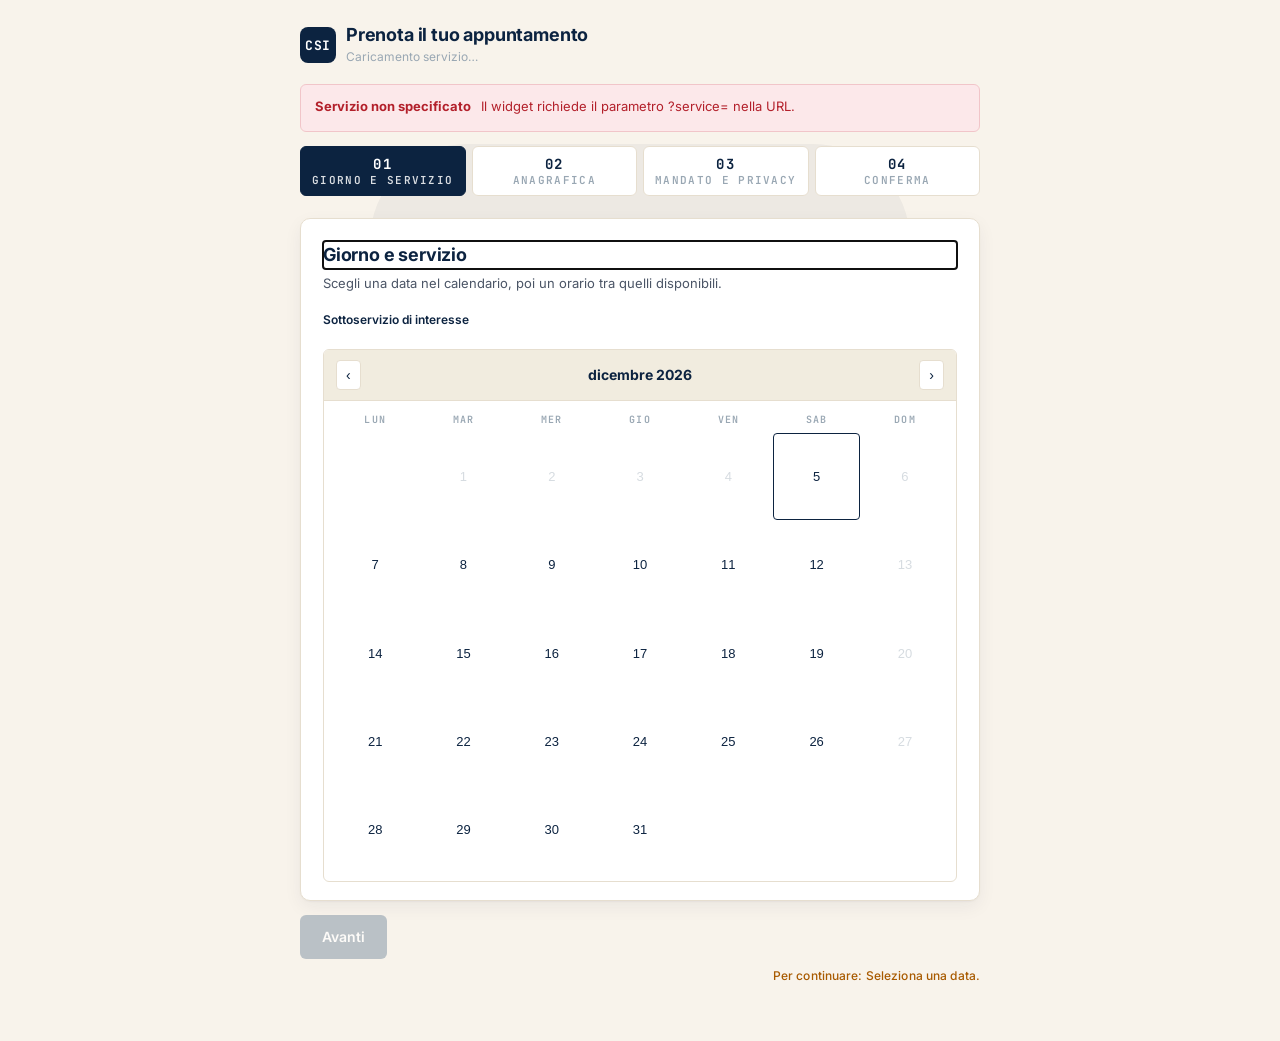
<file: widget.html>
<!doctype html>
<html lang="it">
<head>
<meta charset="utf-8">
<meta name="viewport" content="width=device-width, initial-scale=1">
<title>C.S.I. · Prenota appuntamento</title>
<meta name="robots" content="noindex,nofollow">
<meta name="theme-color" content="#0c2340">
<link rel="preconnect" href="https://fonts.googleapis.com">
<link rel="preconnect" href="https://fonts.gstatic.com" crossorigin>
<link href="https://fonts.googleapis.com/css2?family=Inter:wght@400;500;600;700;800&family=JetBrains+Mono:wght@400;500;700&display=swap" rel="stylesheet">
<link rel="stylesheet" href="assets/css/widget.css">
<link rel="icon" href="data:image/svg+xml,%3Csvg xmlns='http://www.w3.org/2000/svg' viewBox='0 0 64 64'%3E%3Crect width='64' height='64' rx='14' fill='%230c2340'/%3E%3Ctext x='32' y='42' font-family='Inter,Arial' font-size='24' font-weight='700' fill='%23fff' text-anchor='middle'%3ECSI%3C/text%3E%3C/svg%3E">
</head>
<body>

<div class="csi-watermark" aria-hidden="true"></div>

<div class="csi-wrap">

  <header class="csi-head">
    <div class="csi-mark" aria-hidden="true">CSI</div>
    <div>
      <h1 id="csi-widget-title">Prenota il tuo appuntamento</h1>
      <p class="csi-sub" id="csi-service-sub">Caricamento servizio…</p>
    </div>
  </header>

  <!-- Banner errori/successo/info -->
  <div id="csi-banner" class="csi-banner is-error" role="alert" style="display:none"></div>

  <!-- Cookie consent: apparirà come banner iniziale (inattivo qui di default) -->
  <div id="csi-consent-banner" class="csi-banner is-info" role="status" style="display:none">
    <strong class="csi-banner-t">Attribuzione</strong>
    <span>Usiamo i parametri di campagna (utm_*, gclid, fbclid, referrer) solo dopo il tuo consenso per capire da dove arrivi. Li conserviamo in questa sessione.</span>
    <div style="margin-top:10px">
      <button type="button" class="csi-btn" id="csi-consent-btn">Acconsento</button>
    </div>
  </div>

  <!-- Stepper -->
  <div class="csi-steps" role="tablist" aria-label="Stati del wizard">
    <div class="csi-step is-active" data-step-n="1" role="tab" tabindex="0">
      <span class="csi-step-n">01</span>Giorno e servizio
    </div>
    <div class="csi-step" data-step-n="2" role="tab" tabindex="0">
      <span class="csi-step-n">02</span>Anagrafica
    </div>
    <div class="csi-step" data-step-n="3" role="tab" tabindex="0">
      <span class="csi-step-n">03</span>Mandato e privacy
    </div>
    <div class="csi-step" data-step-n="4" role="tab" tabindex="0">
      <span class="csi-step-n">04</span>Conferma
    </div>
  </div>

  <!-- ===== PASSO 1: Giorno e servizio ===== -->
  <section class="csi-panel is-open" data-step="1" aria-labelledby="step1-h">
    <h2 id="step1-h" tabindex="-1">Giorno e servizio</h2>
    <p class="csi-panel-sub">Scegli una data nel calendario, poi un orario tra quelli disponibili.</p>

    <div id="csi-children-wrap" style="margin-bottom:14px">
      <span class="csi-label" style="display:block;font-size:12px;font-weight:600;color:var(--csi-navy);margin-bottom:6px">Sottoservizio di interesse</span>
      <div id="csi-children" class="csi-areas"></div>
    </div>

    <div class="csi-cal">
      <div class="csi-cal-head">
        <button type="button" class="csi-cal-nav" id="csi-cal-prev" aria-label="Mese precedente">‹</button>
        <div class="csi-cal-title" id="csi-cal-title">—</div>
        <button type="button" class="csi-cal-nav" id="csi-cal-next" aria-label="Mese successivo">›</button>
      </div>
      <div class="csi-cal-grid" id="csi-cal-grid"></div>
    </div>

    <div id="csi-slots-wrap" aria-live="polite"></div>
  </section>

  <!-- ===== PASSO 2: Anagrafica ===== -->
  <section class="csi-panel" data-step="2" aria-labelledby="step2-h">
    <h2 id="step2-h" tabindex="-1">Anagrafica</h2>
    <p class="csi-panel-sub">I tuoi dati anagrafici e di contatto. Tutti i campi sono obbligatori tranne dove indicato.</p>

    <div class="csi-field">
      <label class="csi-label" for="csi-nome">Nome e cognome</label>
      <input class="csi-input" id="csi-nome" data-field="nome" type="text" autocomplete="name" aria-describedby="csi-nome-help" required>
      <p class="csi-help" id="csi-nome-help">Inserisci nome e cognome completi.</p>
    </div>

    <div class="csi-field">
      <label class="csi-label" for="csi-cf">Codice fiscale</label>
      <input class="csi-input" id="csi-cf" data-field="cf" type="text" inputmode="text" maxlength="16" autocapitalize="characters" spellcheck="false" aria-describedby="csi-cf-help" required>
      <p class="csi-help" id="csi-cf-help">16 caratteri, formato italiano.</p>
    </div>

    <div class="csi-field">
      <label class="csi-label" for="csi-email">Email</label>
      <input class="csi-input" id="csi-email" data-field="email" type="email" autocomplete="email" aria-describedby="csi-email-help" required>
      <p class="csi-help" id="csi-email-help">Ti invieremo qui la conferma e i documenti.</p>
    </div>

    <div class="csi-field">
      <label class="csi-label" for="csi-prefix">Prefisso internazionale</label>
      <div class="csi-row">
        <input class="csi-input" id="csi-prefix" data-field="prefix" type="text" value="+39" aria-describedby="csi-prefix-help" required>
        <input class="csi-input" id="csi-tel" data-field="tel" type="tel" autocomplete="tel" inputmode="tel" aria-label="Telefono" aria-describedby="csi-tel-help" placeholder="Numero di telefono" required>
      </div>
      <p class="csi-help" id="csi-prefix-help">Formato: + e 1-4 cifre (es. +39, +44, +1).</p>
      <p class="csi-help" id="csi-tel-help">6-12 cifre senza spazi.</p>
    </div>

    <div class="csi-field">
      <label class="csi-label" for="csi-doc">Numero documento d'identità <span class="csi-opt">(facoltativo in questa fase)</span></label>
      <input class="csi-input" id="csi-doc" data-field="doc" type="text" maxlength="20" autocapitalize="characters" spellcheck="false">
    </div>

    <div class="csi-field">
      <label class="csi-label" for="csi-iban">IBAN <span class="csi-opt">(facoltativo)</span></label>
      <input class="csi-input" id="csi-iban" data-field="iban" type="text" inputmode="text" autocapitalize="characters" spellcheck="false" placeholder="IT60X0542811101000000123456" aria-describedby="csi-iban-help">
      <p class="csi-help" id="csi-iban-help">Lo usiamo solo per eventuali accreditamenti. Puoi anche compilarlo in sede.</p>
      <label class="csi-check" for="csi-iban-later">
        <input type="checkbox" id="csi-iban-later">
        <span>
          <span class="csi-check-t">Lo faccio dopo in sede</span>
          <span class="csi-check-d">Salto questo campo per ora; lo fornirò di persona all'appuntamento.</span>
        </span>
      </label>
    </div>
  </section>

  <!-- ===== PASSO 3: Mandato e privacy con OTP ===== -->
  <section class="csi-panel" data-step="3" aria-labelledby="step3-h">
    <h2 id="step3-h" tabindex="-1">Mandato e privacy</h2>
    <p class="csi-panel-sub">Scegli le aree del mandato, accetta l'informativa e firma con il codice OTP via email.</p>

    <span class="csi-label" style="display:block;font-size:12px;font-weight:600;color:var(--csi-navy);margin-bottom:6px">Aree del mandato omnibus (scegli quelle pertinenti)</span>
    <div id="csi-areas" class="csi-areas"></div>

    <div style="margin-top:18px">
      <label class="csi-check" for="csi-consent-privacy">
        <input type="checkbox" id="csi-consent-privacy">
        <span>
          <span class="csi-check-t">Informativa privacy</span>
          <span class="csi-check-d">Ho preso visione dell'informativa ai sensi del GDPR (UE 2016/679).</span>
        </span>
      </label>
      <label class="csi-check" for="csi-consent-data">
        <input type="checkbox" id="csi-consent-data">
        <span>
          <span class="csi-check-t">Trattamento dati</span>
          <span class="csi-check-d">Acconsento al trattamento dei dati per le finalità del mandato.</span>
        </span>
      </label>
    </div>

    <div style="margin-top:18px">
      <span class="csi-label" style="display:block;font-size:12px;font-weight:600;color:var(--csi-navy);margin-bottom:6px">Firma con codice OTP (via email)</span>
      <div style="display:flex;gap:10px;flex-wrap:wrap;align-items:flex-end">
        <button type="button" class="csi-btn csi-btn-secondary" id="csi-otp-send">Invia codice OTP</button>
        <div id="csi-otp-wrap" style="display:none;flex:1;min-width:240px">
          <label class="csi-label" for="csi-otp-input">Codice a 6 cifre</label>
          <input class="csi-input" id="csi-otp-input" type="text" inputmode="numeric" maxlength="6" autocomplete="one-time-code" aria-label="Codice OTP">
        </div>
        <button type="button" class="csi-btn csi-btn-secondary" id="csi-otp-verify" style="display:none">Verifica</button>
      </div>
    </div>

    <div style="margin-top:18px">
      <button type="button" class="csi-btn csi-btn-secondary" id="csi-open-forms">Scarica o invia i moduli precompilati</button>
    </div>
  </section>

  <!-- ===== PASSO 4: Conferma ===== -->
  <section class="csi-panel" data-step="4" aria-labelledby="step4-h">
    <h2 id="step4-h" tabindex="-1">Conferma</h2>
    <p class="csi-panel-sub">Verifica il riepilogo e conferma la prenotazione.</p>

    <div class="csi-summary" id="csi-resume">
      <dl>
        <dt>Servizio</dt><dd id="csi-resume-service">—</dd>
        <dt>Data</dt><dd id="csi-resume-date">—</dd>
        <dt>Orario</dt><dd id="csi-resume-time">—</dd>
        <dt>Intestatario</dt><dd id="csi-resume-name">—</dd>
        <dt>Codice fiscale</dt><dd id="csi-resume-cf">—</dd>
        <dt>Email</dt><dd id="csi-resume-email">—</dd>
        <dt>Telefono</dt><dd id="csi-resume-tel">—</dd>
        <dt>IBAN</dt><dd id="csi-resume-iban">—</dd>
        <dt>Aree mandato</dt><dd id="csi-resume-areas">—</dd>
        <dt>Firma</dt><dd id="csi-resume-firma">—</dd>
      </dl>
    </div>

    <div class="csi-actions">
      <button type="button" class="csi-btn" id="csi-btn-submit">Conferma prenotazione</button>
      <button type="button" class="csi-btn csi-btn-secondary" id="csi-btn-prev">Indietro</button>
    </div>
  </section>

  <!-- Nav comune -->
  <div class="csi-actions" style="margin-top:14px">
    <button type="button" class="csi-btn csi-btn-secondary" id="csi-btn-prev-main" style="display:none">Indietro</button>
    <button type="button" class="csi-btn" id="csi-btn-next">Avanti</button>
  </div>
  <p id="csi-next-hint" class="csi-help" style="display:none; margin-top:8px; text-align:right; min-height:18px"></p>

  <!-- Modal: moduli precompilati -->
  <div class="csi-modal" id="csi-forms-modal" role="dialog" aria-modal="true" aria-labelledby="csi-forms-t">
    <div class="csi-modal-card">
      <h3 id="csi-forms-t">Moduli precompilati</h3>
      <p>Scarica subito il mandato in PDF o invialo via email all'indirizzo che hai indicato.</p>
      <div class="csi-modal-actions">
        <button type="button" class="csi-btn csi-btn-secondary" id="csi-pdf-mandato">Scarica mandato PDF</button>
        <button type="button" class="csi-btn csi-btn-secondary" id="csi-email-docs">Invia per email</button>
        <button type="button" class="csi-btn csi-btn-secondary" data-close-forms="1">Chiudi</button>
      </div>
    </div>
  </div>

</div>

<script src="assets/js/widget.js" defer></script>
<script>
  // Mostriamo banner cookie solo se ci sono parametri di attribuzione
  (function () {
    var p = new URLSearchParams(location.search);
    var hasAttr = ['utm_source','utm_medium','utm_campaign','gclid','fbclid'].some(function (k) { return p.get(k); });
    if (hasAttr) {
      var b = document.getElementById('csi-consent-banner');
      if (b) b.style.display = '';
    }
    // Bind close buttons forms modal
    document.addEventListener('click', function (e) {
      if (e.target.getAttribute && e.target.getAttribute('data-close-forms') === '1') {
        var m = document.getElementById('csi-forms-modal');
        if (m) m.classList.remove('is-open');
      }
    });
    // Sincronizza csi-btn-prev-main con csi-btn-prev
    document.addEventListener('DOMContentLoaded', function () {
      var p1 = document.getElementById('csi-btn-prev');
      var p2 = document.getElementById('csi-btn-prev-main');
      if (p1 && p2) {
        p2.addEventListener('click', function () { p1.click(); });
      }
    });
  })();
</script>
</body>
</html>
</file>
<file: assets/css/widget.css>
/* ==========================================================================
   CSI Booking Widget — standalone styles (no external deps)
   Embedded via iframe. Filigrana logo C.S.I. + tema professionale.
   ========================================================================== */

*, *::before, *::after { box-sizing: border-box; }

:root {
  --csi-navy: #0c2340;
  --csi-navy-2: #16365e;
  --csi-ivory: #f8f3eb;
  --csi-cream: #f1ecdf;
  --csi-line: #e6decf;
  --csi-line-soft: #efe8dc;
  --csi-body: #4b5566;
  --csi-mute: #99a7b3;
  --csi-success: #1f7a4d;
  --csi-success-bg: #e7f4ec;
  --csi-warn: #a85a00;
  --csi-warn-bg: #fdf2e2;
  --csi-error: #b3202b;
  --csi-error-bg: #fce8ea;
  --csi-focus: #2a6dd6;
  --csi-radius: 10px;
  --csi-radius-sm: 6px;
  --csi-shadow: 0 1px 2px rgba(12,35,64,.04), 0 6px 18px rgba(12,35,64,.06);
  --csi-font: 'Inter', -apple-system, BlinkMacSystemFont, 'Segoe UI', Arial, sans-serif;
  --csi-mono: 'JetBrains Mono', ui-monospace, 'Menlo', monospace;
}

html, body {
  margin: 0;
  padding: 0;
  background: var(--csi-ivory);
  color: var(--csi-navy);
  font-family: var(--csi-font);
  font-size: 15px;
  line-height: 1.55;
  -webkit-font-smoothing: antialiased;
  -moz-osx-font-smoothing: grayscale;
}

body {
  min-height: 100vh;
  position: relative;
  overflow-x: hidden;
}

/* Filigrana logo C.S.I. in background */
.csi-watermark {
  position: fixed;
  inset: 0;
  pointer-events: none;
  z-index: 0;
  opacity: .045;
  background-image: url("data:image/svg+xml,%3Csvg xmlns='http://www.w3.org/2000/svg' viewBox='0 0 200 200'%3E%3Crect width='200' height='200' rx='36' fill='%230c2340'/%3E%3Ctext x='100' y='125' font-family='Inter,Arial' font-size='62' font-weight='800' fill='%23fff' text-anchor='middle'%3ECSI%3C/text%3E%3C/svg%3E");
  background-repeat: no-repeat;
  background-position: center 40%;
  background-size: 540px;
}

.csi-watermark::after {
  content: "C.S.I. — Centro Servizi Integrati";
  position: absolute;
  bottom: 20px;
  left: 0;
  right: 0;
  text-align: center;
  font: 600 11px/1 var(--csi-mono);
  letter-spacing: .18em;
  text-transform: uppercase;
  color: var(--csi-navy);
  opacity: .7;
}

.csi-wrap {
  position: relative;
  z-index: 1;
  max-width: 720px;
  margin: 0 auto;
  padding: 24px 20px 56px;
}

/* Header compatto */
.csi-head {
  display: flex;
  align-items: center;
  gap: 10px;
  margin-bottom: 18px;
}
.csi-head .csi-mark {
  width: 36px; height: 36px;
  border-radius: 8px;
  background: var(--csi-navy);
  color: #fff;
  display: grid; place-items: center;
  font: 700 13px/1 var(--csi-mono);
  letter-spacing: .06em;
  flex: 0 0 auto;
}
.csi-head h1 {
  margin: 0;
  font-size: 18px;
  font-weight: 700;
  letter-spacing: -.01em;
  line-height: 1.2;
}
.csi-head .csi-sub {
  margin: 2px 0 0;
  font-size: 12px;
  color: var(--csi-mute);
}

/* Stepper */
.csi-steps {
  display: grid;
  grid-template-columns: repeat(4, 1fr);
  gap: 6px;
  margin: 0 0 22px;
  font: 600 11px/1 var(--csi-mono);
  letter-spacing: .12em;
  text-transform: uppercase;
}
.csi-step {
  position: relative;
  padding: 10px 8px 9px;
  background: #fff;
  border: 1px solid var(--csi-line);
  border-radius: var(--csi-radius-sm);
  color: var(--csi-mute);
  text-align: center;
  transition: color .15s, background .15s, border-color .15s;
}
.csi-step .csi-step-n {
  display: block;
  font: 700 14px/1 var(--csi-mono);
  color: var(--csi-navy);
  margin-bottom: 4px;
}
.csi-step.is-active {
  background: var(--csi-navy);
  color: rgba(255,255,255,.85);
  border-color: var(--csi-navy);
}
.csi-step.is-active .csi-step-n { color: #fff; }
.csi-step.is-done {
  color: var(--csi-success);
  border-color: var(--csi-success-bg);
  background: var(--csi-success-bg);
}
.csi-step.is-done .csi-step-n { color: var(--csi-success); }

/* Pannelli passo */
.csi-panel {
  display: none;
  background: #fff;
  border: 1px solid var(--csi-line);
  border-radius: var(--csi-radius);
  padding: 22px 22px 18px;
  box-shadow: var(--csi-shadow);
}
.csi-panel.is-open { display: block; }
.csi-panel h2 {
  margin: 0 0 4px;
  font-size: 18px;
  font-weight: 700;
  letter-spacing: -.01em;
}
.csi-panel .csi-panel-sub {
  margin: 0 0 18px;
  color: var(--csi-body);
  font-size: 13px;
}

/* Campi */
.csi-field { margin-bottom: 14px; }
.csi-field label,
.csi-field .csi-label {
  display: block;
  font-size: 12px;
  font-weight: 600;
  color: var(--csi-navy);
  margin-bottom: 5px;
  letter-spacing: .01em;
}
.csi-field .csi-label .csi-opt {
  color: var(--csi-mute);
  font-weight: 500;
}
.csi-input,
.csi-select {
  width: 100%;
  padding: 10px 12px;
  border: 1px solid var(--csi-line);
  border-radius: var(--csi-radius-sm);
  background: #fff;
  font: 400 15px/1.4 var(--csi-font);
  color: var(--csi-navy);
  transition: border-color .15s, box-shadow .15s;
}
.csi-input:focus,
.csi-select:focus {
  outline: none;
  border-color: var(--csi-focus);
  box-shadow: 0 0 0 3px rgba(42,109,214,.18);
}
.csi-input.is-invalid {
  border-color: var(--csi-error);
  background: var(--csi-error-bg);
}
.csi-input.is-valid {
  border-color: var(--csi-success);
  background: var(--csi-success-bg);
}
.csi-help {
  margin: 5px 0 0;
  font-size: 12px;
  color: var(--csi-mute);
}
.csi-help.is-error { color: var(--csi-error); }
.csi-help.is-ok { color: var(--csi-success); }

.csi-row {
  display: grid;
  grid-template-columns: 130px 1fr;
  gap: 10px;
}

/* Calendar (passo 1) */
.csi-cal {
  border: 1px solid var(--csi-line);
  border-radius: var(--csi-radius-sm);
  overflow: hidden;
  background: #fff;
}
.csi-cal-head {
  display: flex;
  align-items: center;
  justify-content: space-between;
  padding: 10px 12px;
  background: var(--csi-cream);
  border-bottom: 1px solid var(--csi-line);
}
.csi-cal-head .csi-cal-title {
  font-weight: 700;
  font-size: 14px;
}
.csi-cal-nav {
  border: 1px solid var(--csi-line);
  background: #fff;
  border-radius: 4px;
  padding: 6px 9px;
  cursor: pointer;
  font-size: 14px;
  color: var(--csi-navy);
}
.csi-cal-nav:hover { background: var(--csi-cream); }
.csi-cal-grid {
  display: grid;
  grid-template-columns: repeat(7, 1fr);
  gap: 2px;
  padding: 8px;
}
.csi-cal-dow {
  text-align: center;
  font: 600 10px/1 var(--csi-mono);
  letter-spacing: .12em;
  text-transform: uppercase;
  color: var(--csi-mute);
  padding: 6px 0;
}
.csi-cal-day {
  aspect-ratio: 1;
  display: grid; place-items: center;
  border-radius: 4px;
  background: transparent;
  border: 1px solid transparent;
  font-size: 13px;
  color: var(--csi-navy);
  cursor: pointer;
}
.csi-cal-day:hover { background: var(--csi-cream); }
.csi-cal-day.is-disabled {
  color: var(--csi-mute);
  cursor: not-allowed;
  opacity: .4;
}
.csi-cal-day.is-today { border-color: var(--csi-navy); }
.csi-cal-day.is-selected {
  background: var(--csi-navy);
  color: #fff;
  font-weight: 700;
}

/* Pillose orarie grandi */
.csi-slots {
  display: grid;
  grid-template-columns: repeat(auto-fill, minmax(96px, 1fr));
  gap: 10px;
  margin-top: 12px;
}
.csi-slot {
  border: 1px solid var(--csi-line);
  background: #fff;
  border-radius: var(--csi-radius-sm);
  padding: 14px 10px;
  text-align: center;
  cursor: pointer;
  font: 700 16px/1 var(--csi-mono);
  color: var(--csi-navy);
  position: relative;
  transition: border-color .15s, background .15s, transform .05s;
}
.csi-slot:hover { border-color: var(--csi-navy); background: var(--csi-cream); }
.csi-slot:active { transform: translateY(1px); }
.csi-slot.is-selected {
  background: var(--csi-navy);
  color: #fff;
  border-color: var(--csi-navy);
}
.csi-slot.is-loading { opacity: .5; pointer-events: none; }
.csi-slot.is-gone {
  text-decoration: line-through;
  color: var(--csi-mute);
  background: var(--csi-line-soft);
  cursor: not-allowed;
  pointer-events: none;
  position: relative;
}
.csi-slot.is-gone::after {
  content: "esaurito";
  position: absolute;
  inset: 0;
  display: grid; place-items: center;
  font: 600 10px/1 var(--csi-mono);
  letter-spacing: .1em;
  text-transform: uppercase;
  color: var(--csi-error);
  background: rgba(252,232,234,.7);
}
.csi-tz {
  margin-top: 8px;
  font: 500 11px/1 var(--csi-mono);
  letter-spacing: .08em;
  color: var(--csi-mute);
}

/* Skeleton */
.csi-skel {
  display: grid;
  grid-template-columns: repeat(auto-fill, minmax(96px, 1fr));
  gap: 10px;
  margin-top: 12px;
}
.csi-skel-item {
  height: 50px;
  border-radius: var(--csi-radius-sm);
  background: linear-gradient(90deg, var(--csi-line-soft) 0%, #fff 50%, var(--csi-line-soft) 100%);
  background-size: 200% 100%;
  animation: csi-shimmer 1.3s infinite linear;
}
@keyframes csi-shimmer {
  0% { background-position: 200% 0; }
  100% { background-position: -200% 0; }
}

/* Toggle e checkbox */
.csi-check {
  display: flex;
  align-items: flex-start;
  gap: 10px;
  padding: 12px;
  border: 1px solid var(--csi-line);
  border-radius: var(--csi-radius-sm);
  margin-bottom: 10px;
  background: #fff;
  cursor: pointer;
}
.csi-check input { margin-top: 3px; }
.csi-check:hover { background: var(--csi-cream); }
.csi-check .csi-check-t { font-weight: 600; font-size: 14px; color: var(--csi-navy); }
.csi-check .csi-check-d { font-size: 12px; color: var(--csi-body); }

/* Areas multi-select */
.csi-areas {
  display: grid;
  grid-template-columns: repeat(auto-fill, minmax(180px, 1fr));
  gap: 8px;
  margin-top: 6px;
}
.csi-area {
  border: 1px solid var(--csi-line);
  background: #fff;
  padding: 10px 12px;
  border-radius: var(--csi-radius-sm);
  cursor: pointer;
  font-size: 13px;
  display: flex;
  align-items: center;
  gap: 8px;
}
.csi-area input { margin: 0; }
.csi-area.is-checked {
  background: var(--csi-success-bg);
  border-color: var(--csi-success);
  color: var(--csi-navy);
  font-weight: 600;
}

/* OTP */
.csi-otp {
  display: grid;
  grid-template-columns: repeat(6, 1fr);
  gap: 8px;
  max-width: 320px;
}
.csi-otp input {
  text-align: center;
  font: 700 22px/1 var(--csi-mono);
  letter-spacing: 0;
  padding: 14px 0;
}

/* Bottoni */
.csi-btn {
  display: inline-flex;
  align-items: center;
  justify-content: center;
  gap: 8px;
  padding: 12px 22px;
  border: 0;
  border-radius: var(--csi-radius-sm);
  background: var(--csi-navy);
  color: #fff;
  font: 600 14px/1 var(--csi-font);
  cursor: pointer;
  transition: background .15s, transform .05s, opacity .15s;
  min-height: 44px;
}
.csi-btn:hover:not(:disabled) { background: var(--csi-navy-2); }
.csi-btn:active:not(:disabled) { transform: translateY(1px); }
.csi-btn:disabled {
  background: var(--csi-mute);
  cursor: not-allowed;
  opacity: .65;
}
.csi-btn:focus-visible {
  outline: none;
  box-shadow: 0 0 0 3px rgba(42,109,214,.45);
}
.csi-btn.is-loading { position: relative; color: transparent; }
.csi-btn.is-loading::after {
  content: "";
  position: absolute;
  width: 18px; height: 18px;
  border: 2px solid rgba(255,255,255,.4);
  border-top-color: #fff;
  border-radius: 50%;
  animation: csi-spin .8s linear infinite;
}
@keyframes csi-spin { to { transform: rotate(360deg); } }

.csi-btn-secondary {
  background: #fff;
  color: var(--csi-navy);
  border: 1px solid var(--csi-line);
}
.csi-btn-secondary:hover:not(:disabled) { background: var(--csi-cream); }

.csi-btn-danger {
  background: var(--csi-error);
  color: #fff;
}
.csi-btn-danger:hover:not(:disabled) { background: #8e1820; }

.csi-actions {
  display: flex;
  gap: 10px;
  margin-top: 20px;
  flex-wrap: wrap;
}
.csi-actions .csi-spacer { flex: 1 1 auto; }

#csi-next-hint {
  font-size: 12px;
  color: var(--csi-warn);
  font-weight: 500;
  letter-spacing: .01em;
}

/* Banner (errore/successo/info) */
.csi-banner {
  padding: 12px 14px;
  border-radius: var(--csi-radius-sm);
  margin-bottom: 14px;
  font-size: 13px;
  line-height: 1.5;
  display: flex;
  align-items: flex-start;
  gap: 10px;
}
.csi-banner .csi-banner-t {
  font-weight: 700;
  margin-bottom: 2px;
}
.csi-banner.is-error { background: var(--csi-error-bg); color: var(--csi-error); border: 1px solid #f1c5c9; }
.csi-banner.is-success { background: var(--csi-success-bg); color: var(--csi-success); border: 1px solid #c0e1cf; }
.csi-banner.is-info { background: var(--csi-warn-bg); color: var(--csi-warn); border: 1px solid #f0d6a8; }

/* Resoconto finale */
.csi-summary {
  border: 1px solid var(--csi-line);
  border-radius: var(--csi-radius-sm);
  background: var(--csi-cream);
  padding: 16px 18px;
  margin: 12px 0 18px;
}
.csi-summary dl {
  margin: 0;
  display: grid;
  grid-template-columns: 140px 1fr;
  gap: 8px 12px;
  font-size: 13px;
}
.csi-summary dt { color: var(--csi-mute); font-weight: 600; }
.csi-summary dd { margin: 0; color: var(--csi-navy); font-weight: 500; }

/* Popup moduli */
.csi-modal {
  position: fixed;
  inset: 0;
  background: rgba(12,35,64,.45);
  display: none;
  z-index: 10;
  align-items: center;
  justify-content: center;
  padding: 20px;
}
.csi-modal.is-open { display: flex; }
.csi-modal-card {
  background: #fff;
  border-radius: var(--csi-radius);
  padding: 24px;
  max-width: 480px;
  width: 100%;
  box-shadow: 0 20px 60px rgba(0,0,0,.25);
}
.csi-modal-card h3 { margin: 0 0 8px; font-size: 17px; }
.csi-modal-card p { margin: 0 0 14px; font-size: 14px; color: var(--csi-body); }
.csi-modal-actions {
  display: flex;
  gap: 10px;
  flex-wrap: wrap;
}

/* Visually hidden (per ARIA labels) */
.csi-vh {
  position: absolute; width: 1px; height: 1px;
  padding: 0; margin: -1px; overflow: hidden;
  clip: rect(0,0,0,0); white-space: nowrap; border: 0;
}

@media (max-width: 540px) {
  .csi-steps { grid-template-columns: repeat(2, 1fr); }
  .csi-row { grid-template-columns: 90px 1fr; }
  .csi-otp { max-width: 100%; }
  .csi-summary dl { grid-template-columns: 110px 1fr; }
}
</file>
